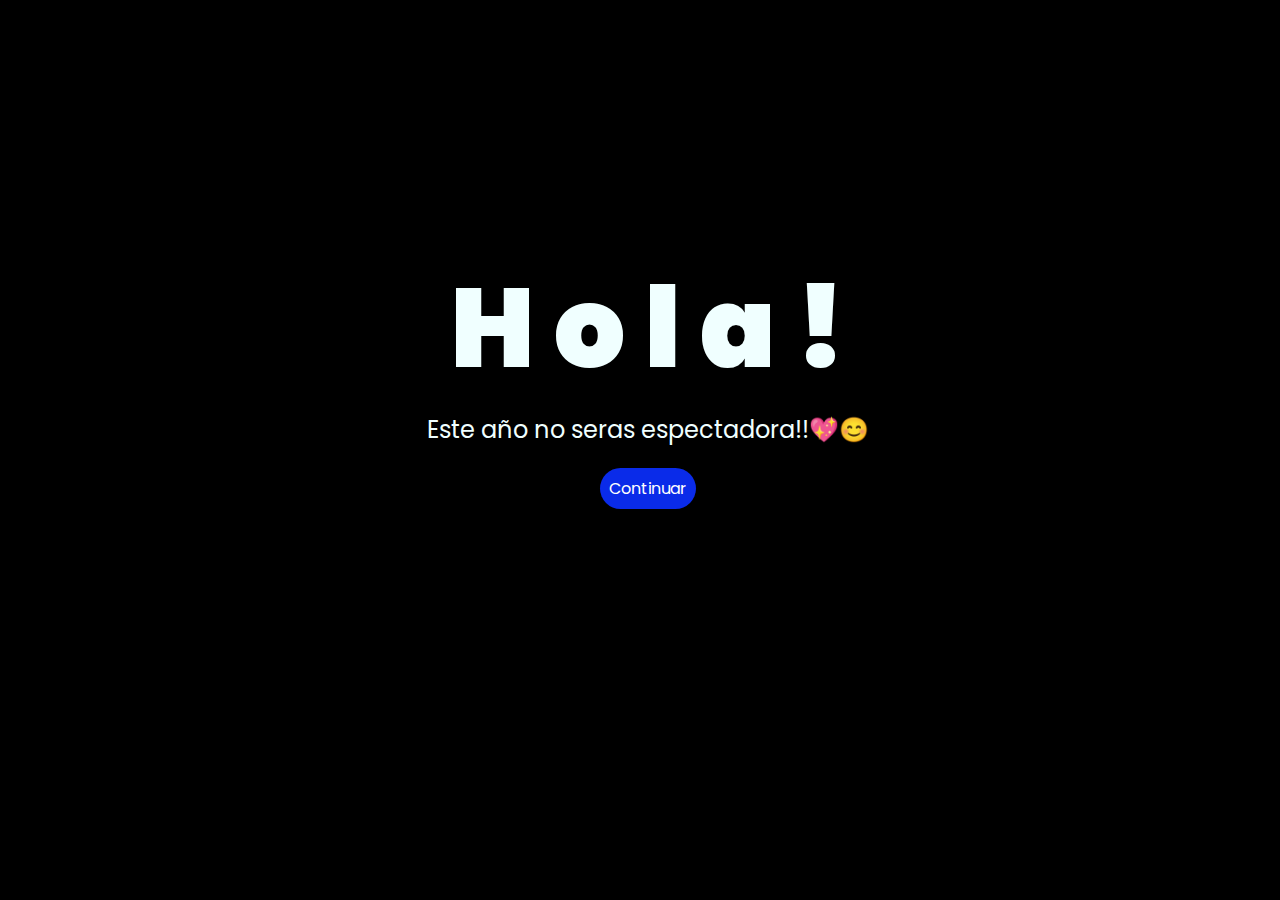
<file: index.html>
<!DOCTYPE html> 
<html lang="es">

<head>
    <meta charset="UTF-8">
    <meta http-equiv="X-UA-Compatible" content="IE=edge">
    <meta name="viewport" content="width=device-width, initial-scale=1.0">
    <link rel="stylesheet" href="css/style.css">
    <link rel="icon" href="img/flowers.png" type="image/x-icon">
    <title>Flowers</title>
</head>
 
<body>
    <div class="greetings">
        <span>H</span>
        <span>o</span>
        <span>l</span>
        <span>a</span>
        <span>!</span>
    </div>
    <div class="description">
        <span>Este año no seras espectadora!!💖😊</span>
    </div>
    <div class="button">
        <button class="botones">
            <a href="flower.html" style="color: #fff;">Continuar</a>
        </button>
    </div>

</body>

</html>
</file>
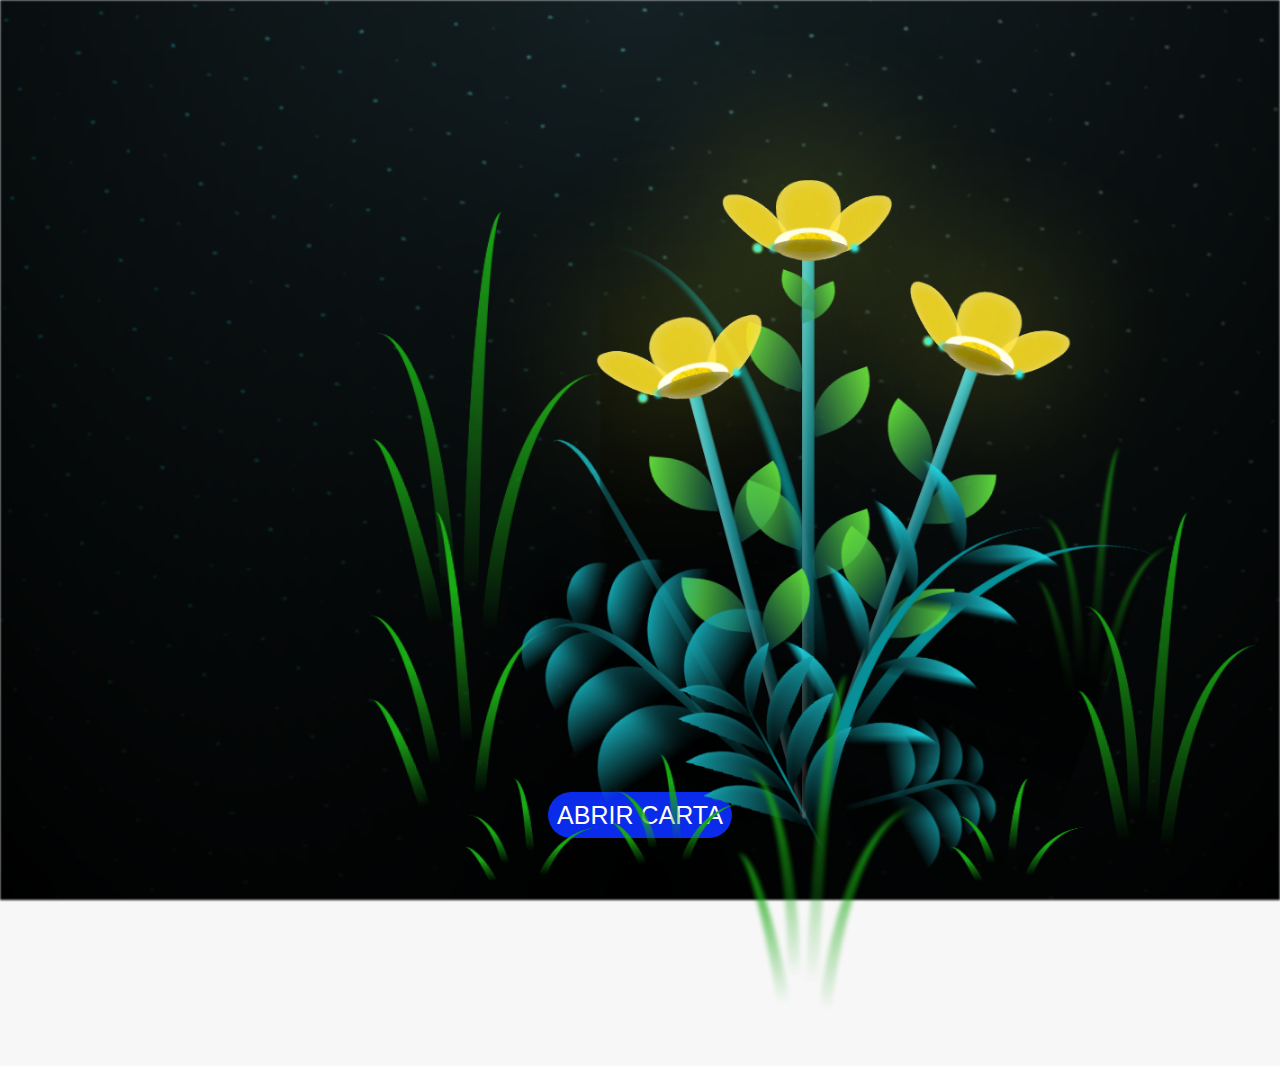
<file: flower.html>
<!DOCTYPE html>
<html lang="es">
  <head>
    <meta charset="UTF-8" />
    <meta http-equiv="X-UA-Compatible" content="IE=edge" />
    <meta name="viewport" content="width=device-width, initial-scale=1.0" />
    <link rel="stylesheet" href="css/main.css" />
    <link rel="icon" href="img/flowers.png" type="image/x-icon" />
    <title>Flower</title>
  </head>
  <body class="container">
    <audio src="sound/ChristianBasso&HaienQiu-Flowers.mp3" autoplay></audio>
    <div id="lyrics">
      
    </div>
    
    <h1 class="titulo">Estas flores amarillas son un reflejo de la alegría que traes a mi vida. <br> <br>
      Gracias por iluminar mis días con tu presencia.</h1>


     <div class="button">
        <button class="botones">
            <a href="carta.html" style="color: #fff;">ABRIR CARTA</a>
        </button>
    </div>



    <div class="night"></div>
    <div class="flowers">
      <div class="flower flower--1">
        <div class="flower__leafs flower__leafs--1">
          <div class="flower__leaf flower__leaf--1"></div>
          <div class="flower__leaf flower__leaf--2"></div>
          <div class="flower__leaf flower__leaf--3"></div>
          <div class="flower__leaf flower__leaf--4"></div>
          <div class="flower__white-circle"></div>

          <div class="flower__light flower__light--1"></div>
          <div class="flower__light flower__light--2"></div>
          <div class="flower__light flower__light--3"></div>
          <div class="flower__light flower__light--4"></div>
          <div class="flower__light flower__light--5"></div>
          <div class="flower__light flower__light--6"></div>
          <div class="flower__light flower__light--7"></div>
          <div class="flower__light flower__light--8"></div>
        </div>
        <div class="flower__line">
          <div class="flower__line__leaf flower__line__leaf--1"></div>
          <div class="flower__line__leaf flower__line__leaf--2"></div>
          <div class="flower__line__leaf flower__line__leaf--3"></div>
          <div class="flower__line__leaf flower__line__leaf--4"></div>
          <div class="flower__line__leaf flower__line__leaf--5"></div>
          <div class="flower__line__leaf flower__line__leaf--6"></div>
        </div>
      </div>

      <div class="flower flower--2">
        <div class="flower__leafs flower__leafs--2">
          <div class="flower__leaf flower__leaf--1"></div>
          <div class="flower__leaf flower__leaf--2"></div>
          <div class="flower__leaf flower__leaf--3"></div>
          <div class="flower__leaf flower__leaf--4"></div>
          <div class="flower__white-circle"></div>

          <div class="flower__light flower__light--1"></div>
          <div class="flower__light flower__light--2"></div>
          <div class="flower__light flower__light--3"></div>
          <div class="flower__light flower__light--4"></div>
          <div class="flower__light flower__light--5"></div>
          <div class="flower__light flower__light--6"></div>
          <div class="flower__light flower__light--7"></div>
          <div class="flower__light flower__light--8"></div>
        </div>
        <div class="flower__line">
          <div class="flower__line__leaf flower__line__leaf--1"></div>
          <div class="flower__line__leaf flower__line__leaf--2"></div>
          <div class="flower__line__leaf flower__line__leaf--3"></div>
          <div class="flower__line__leaf flower__line__leaf--4"></div>
        </div>
      </div>

      <div class="flower flower--3">
        <div class="flower__leafs flower__leafs--3">
          <div class="flower__leaf flower__leaf--1"></div>
          <div class="flower__leaf flower__leaf--2"></div>
          <div class="flower__leaf flower__leaf--3"></div>
          <div class="flower__leaf flower__leaf--4"></div>
          <div class="flower__white-circle"></div>

          <div class="flower__light flower__light--1"></div>
          <div class="flower__light flower__light--2"></div>
          <div class="flower__light flower__light--3"></div>
          <div class="flower__light flower__light--4"></div>
          <div class="flower__light flower__light--5"></div>
          <div class="flower__light flower__light--6"></div>
          <div class="flower__light flower__light--7"></div>
          <div class="flower__light flower__light--8"></div>
        </div>
        <div class="flower__line">
          <div class="flower__line__leaf flower__line__leaf--1"></div>
          <div class="flower__line__leaf flower__line__leaf--2"></div>
          <div class="flower__line__leaf flower__line__leaf--3"></div>
          <div class="flower__line__leaf flower__line__leaf--4"></div>
        </div>
      </div>

      <div class="grow-ans" style="--d: 1.2s">
        <div class="flower__g-long">
          <div class="flower__g-long__top"></div>
          <div class="flower__g-long__bottom"></div>
        </div>
      </div>

      <div class="growing-grass">
        <div class="flower__grass flower__grass--1">
          <div class="flower__grass--top"></div>
          <div class="flower__grass--bottom"></div>
          <div class="flower__grass__leaf flower__grass__leaf--1"></div>
          <div class="flower__grass__leaf flower__grass__leaf--2"></div>
          <div class="flower__grass__leaf flower__grass__leaf--3"></div>
          <div class="flower__grass__leaf flower__grass__leaf--4"></div>
          <div class="flower__grass__leaf flower__grass__leaf--5"></div>
          <div class="flower__grass__leaf flower__grass__leaf--6"></div>
          <div class="flower__grass__leaf flower__grass__leaf--7"></div>
          <div class="flower__grass__leaf flower__grass__leaf--8"></div>
          <div class="flower__grass__overlay"></div>
        </div>
      </div>

      <div class="growing-grass">
        <div class="flower__grass flower__grass--2">
          <div class="flower__grass--top"></div>
          <div class="flower__grass--bottom"></div>
          <div class="flower__grass__leaf flower__grass__leaf--1"></div>
          <div class="flower__grass__leaf flower__grass__leaf--2"></div>
          <div class="flower__grass__leaf flower__grass__leaf--3"></div>
          <div class="flower__grass__leaf flower__grass__leaf--4"></div>
          <div class="flower__grass__leaf flower__grass__leaf--5"></div>
          <div class="flower__grass__leaf flower__grass__leaf--6"></div>
          <div class="flower__grass__leaf flower__grass__leaf--7"></div>
          <div class="flower__grass__leaf flower__grass__leaf--8"></div>
          <div class="flower__grass__overlay"></div>
        </div>
      </div>

      <div class="grow-ans" style="--d: 2.4s">
        <div class="flower__g-right flower__g-right--1">
          <div class="leaf"></div>
        </div>
      </div>

      <div class="grow-ans" style="--d: 2.8s">
        <div class="flower__g-right flower__g-right--2">
          <div class="leaf"></div>
        </div>
      </div>

      <div class="grow-ans" style="--d: 2.8s">
        <div class="flower__g-front">
          <div
            class="flower__g-front__leaf-wrapper flower__g-front__leaf-wrapper--1"
          >
            <div class="flower__g-front__leaf"></div>
          </div>
          <div
            class="flower__g-front__leaf-wrapper flower__g-front__leaf-wrapper--2"
          >
            <div class="flower__g-front__leaf"></div>
          </div>
          <div
            class="flower__g-front__leaf-wrapper flower__g-front__leaf-wrapper--3"
          >
            <div class="flower__g-front__leaf"></div>
          </div>
          <div
            class="flower__g-front__leaf-wrapper flower__g-front__leaf-wrapper--4"
          >
            <div class="flower__g-front__leaf"></div>
          </div>
          <div
            class="flower__g-front__leaf-wrapper flower__g-front__leaf-wrapper--5"
          >
            <div class="flower__g-front__leaf"></div>
          </div>
          <div
            class="flower__g-front__leaf-wrapper flower__g-front__leaf-wrapper--6"
          >
            <div class="flower__g-front__leaf"></div>
          </div>
          <div
            class="flower__g-front__leaf-wrapper flower__g-front__leaf-wrapper--7"
          >
            <div class="flower__g-front__leaf"></div>
          </div>
          <div
            class="flower__g-front__leaf-wrapper flower__g-front__leaf-wrapper--8"
          >
            <div class="flower__g-front__leaf"></div>
          </div>
          <div class="flower__g-front__line"></div>
        </div>
      </div>

      <div class="grow-ans" style="--d: 3.2s">
        <div class="flower__g-fr">
          <div class="leaf"></div>
          <div class="flower__g-fr__leaf flower__g-fr__leaf--1"></div>
          <div class="flower__g-fr__leaf flower__g-fr__leaf--2"></div>
          <div class="flower__g-fr__leaf flower__g-fr__leaf--3"></div>
          <div class="flower__g-fr__leaf flower__g-fr__leaf--4"></div>
          <div class="flower__g-fr__leaf flower__g-fr__leaf--5"></div>
          <div class="flower__g-fr__leaf flower__g-fr__leaf--6"></div>
          <div class="flower__g-fr__leaf flower__g-fr__leaf--7"></div>
          <div class="flower__g-fr__leaf flower__g-fr__leaf--8"></div>
        </div>
      </div>

      <div class="long-g long-g--0">
        <div class="grow-ans" style="--d: 3s">
          <div class="leaf leaf--0"></div>
        </div>
        <div class="grow-ans" style="--d: 2.2s">
          <div class="leaf leaf--1"></div>
        </div>
        <div class="grow-ans" style="--d: 3.4s">
          <div class="leaf leaf--2"></div>
        </div>
        <div class="grow-ans" style="--d: 3.6s">
          <div class="leaf leaf--3"></div>
        </div>
      </div>

      <div class="long-g long-g--1">
        <div class="grow-ans" style="--d: 3.6s">
          <div class="leaf leaf--0"></div>
        </div>
        <div class="grow-ans" style="--d: 3.8s">
          <div class="leaf leaf--1"></div>
        </div>
        <div class="grow-ans" style="--d: 4s">
          <div class="leaf leaf--2"></div>
        </div>
        <div class="grow-ans" style="--d: 4.2s">
          <div class="leaf leaf--3"></div>
        </div>
      </div>

      <div class="long-g long-g--2">
        <div class="grow-ans" style="--d: 4s">
          <div class="leaf leaf--0"></div>
        </div>
        <div class="grow-ans" style="--d: 4.2s">
          <div class="leaf leaf--1"></div>
        </div>
        <div class="grow-ans" style="--d: 4.4s">
          <div class="leaf leaf--2"></div>
        </div>
        <div class="grow-ans" style="--d: 4.6s">
          <div class="leaf leaf--3"></div>
        </div>
      </div>

      <div class="long-g long-g--3">
        <div class="grow-ans" style="--d: 4s">
          <div class="leaf leaf--0"></div>
        </div>
        <div class="grow-ans" style="--d: 4.2s">
          <div class="leaf leaf--1"></div>
        </div>
        <div class="grow-ans" style="--d: 3s">
          <div class="leaf leaf--2"></div>
        </div>
        <div class="grow-ans" style="--d: 3.6s">
          <div class="leaf leaf--3"></div>
        </div>
      </div>

      <div class="long-g long-g--4">
        <div class="grow-ans" style="--d: 4s">
          <div class="leaf leaf--0"></div>
        </div>
        <div class="grow-ans" style="--d: 4.2s">
          <div class="leaf leaf--1"></div>
        </div>
        <div class="grow-ans" style="--d: 3s">
          <div class="leaf leaf--2"></div>
        </div>
        <div class="grow-ans" style="--d: 3.6s">
          <div class="leaf leaf--3"></div>
        </div>
      </div>

      <div class="long-g long-g--5">
        <div class="grow-ans" style="--d: 4s">
          <div class="leaf leaf--0"></div>
        </div>
        <div class="grow-ans" style="--d: 4.2s">
          <div class="leaf leaf--1"></div>
        </div>
        <div class="grow-ans" style="--d: 3s">
          <div class="leaf leaf--2"></div>
        </div>
        <div class="grow-ans" style="--d: 3.6s">
          <div class="leaf leaf--3"></div>
        </div>
      </div>

      <div class="long-g long-g--6">
        <div class="grow-ans" style="--d: 4.2s">
          <div class="leaf leaf--0"></div>
        </div>
        <div class="grow-ans" style="--d: 4.4s">
          <div class="leaf leaf--1"></div>
        </div>
        <div class="grow-ans" style="--d: 4.6s">
          <div class="leaf leaf--2"></div>
        </div>
        <div class="grow-ans" style="--d: 4.8s">
          <div class="leaf leaf--3"></div>
        </div>
      </div>

      <div class="long-g long-g--7">
        <div class="grow-ans" style="--d: 3s">
          <div class="leaf leaf--0"></div>
        </div>
        <div class="grow-ans" style="--d: 3.2s">
          <div class="leaf leaf--1"></div>
        </div>
        <div class="grow-ans" style="--d: 3.5s">
          <div class="leaf leaf--2"></div>
        </div>
        <div class="grow-ans" style="--d: 3.6s">
          <div class="leaf leaf--3"></div>
        </div>
      </div>
    </div>
    <script src="anim.js"></script>
    <script src="main.js"></script>
  </body>
</html>
</file>
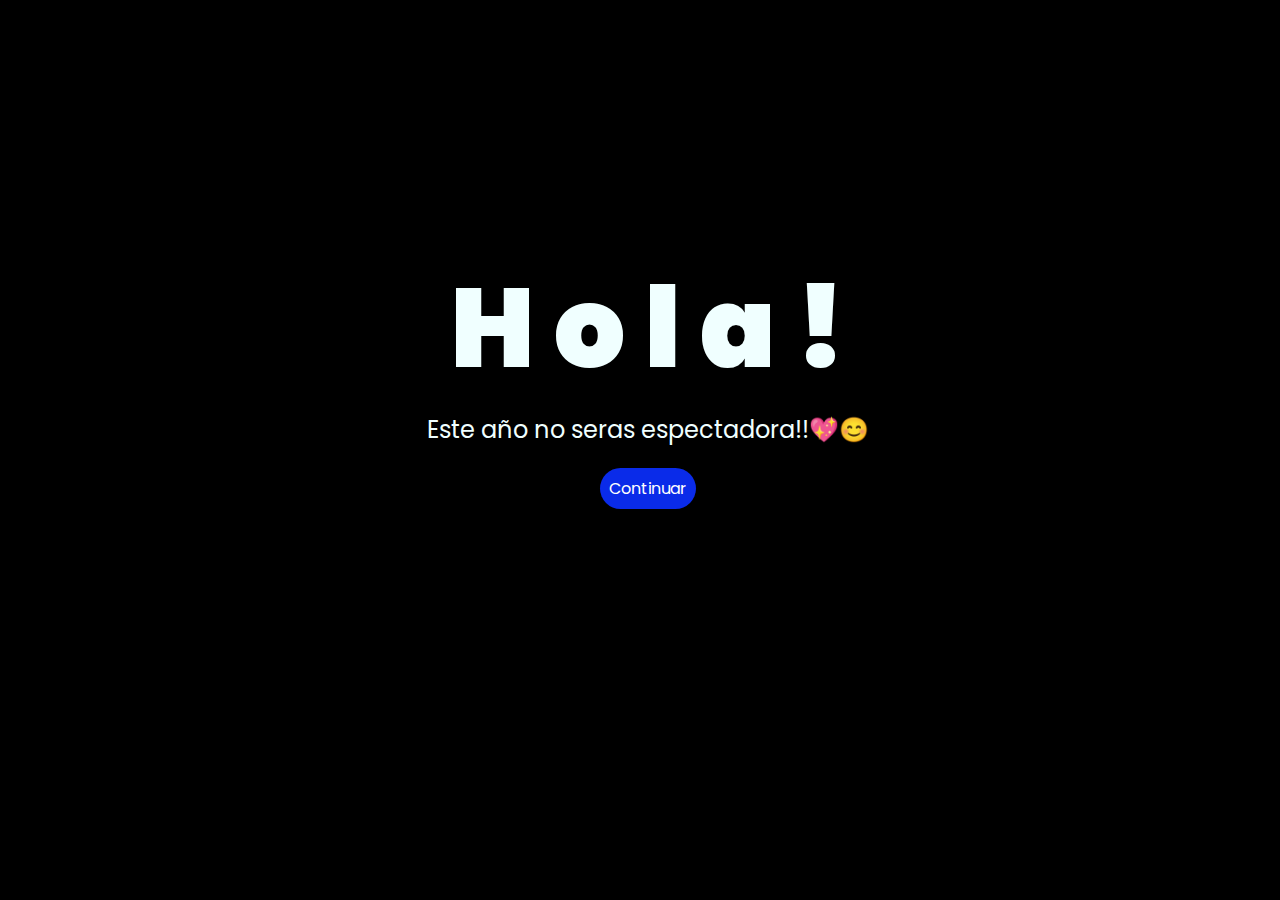
<file: main.html>
<!DOCTYPE html>
<html lang="es">

<head>
    <meta charset="UTF-8">
    <meta http-equiv="X-UA-Compatible" content="IE=edge">
    <meta name="viewport" content="width=device-width, initial-scale=1.0">
    <link rel="stylesheet" href="css/style.css">
    <link rel="icon" href="img/flowers.png" type="image/x-icon">
    <title>Flowers</title>
</head>
 
<body>
    <div class="greetings">
        <span>H</span>
        <span>o</span>
        <span>l</span>
        <span>a</span>
        <span>!</span>
    </div>
    <div class="description">
        <span>Este año no seras espectadora!!💖😊</span>
    </div>
    <div class="button">
        <button class="botones">
            <a href="flower.html" style="color: #fff;">Continuar</a>
        </button>
    </div>

</body>

</html>
</file>
<file: css/style.css>
@import url('https://fonts.googleapis.com/css2?family=Poppins:ital,wght@0,500;1,900&display=swap');
*{
    font-family: 'Poppins',cursive;
}
body{
    color: azure;
    width: 100%;
    height: 82vh;
    display: flex;
    flex-direction: column;
    align-items: center;
    justify-content: center;
    background-color: black;
    /* padding-top: -30; */
}

.botones{
    padding: 9px;
    border-radius: 80px;
    background-color: transparent;
    border: none;
}

.botones a{
    background-color: #0a2be9;
    padding: 9px;
    border-radius: 80px;
    -webkit-border-radius: 80px;
    -moz-border-radius: 80px;
    -ms-border-radius: 80px;
    -o-border-radius: 80px;

}

.botones a:focus{
    background-color: rgb(50, 194, 194);
}

.greetings{
    font-size: 7rem;
    font-weight: 900;
}
.greetings > span{
    animation: glow 2.5s ease-in-out infinite;
}
@keyframes glow{
    0%, 100%{
        color: #fff;
        text-shadow: 0 0 12px #39c6d6, 0 0 50px #39c6d6, 0 0 100px #39c6d6;
    }
    10%, 90%{
        color: #111;
        text-shadow: none;
    }
}
.greetings > span:nth-child(2){
    animation-delay: .2s ;
}
.greetings > span:nth-child(3){
    animation-delay: .4s ;
}
.greetings > span:nth-child(4){
    animation-delay: .6s;
}
.greetings > span:nth-child(5){
    animation-delay: .8s;
}
.greetings > span:nth-child(6){
    animation-delay: 1s;
}

.description{
    font-size: 1.5rem;
    margin-bottom: 20px;
}

.button a{
    text-decoration: none;
    font-size: 1rem;
    color: #111;
}

@media screen and (max-width:574px){
    .greetings{
        display: block;
        font-size: 4rem;
        font-weight: 800;
        text-align: center;
    }
    .description{
        font-size: 2rem;
    }
    
    .button a{
        font-size: 1rem;
    }
}
</file>
<file: css/main.css>
*,
*::after,
*::before {
  padding: 0;
  margin: 0;
  box-sizing: border-box;
}

:root {
  --dark-color: #000;
}

body {
  display: flex;
  align-items: flex-end;
  justify-content: center;
  min-height: 100vh;
  background-color: var(--dark-color);
  overflow: hidden;
  perspective: 1000px;
}

#lyrics {
  font-size: 28px;
  font-family: "Franklin Gothic Medium", "Arial Narrow", Arial, sans-serif;
  color: white;
  position: absolute;
  margin-bottom: 20%;
  z-index: 1;
  font-weight: bold;
  letter-spacing: 4px;
}
@media only screen and (max-width: 600px) {
  /* Estilos específicos para dispositivos con un ancho máximo de 600px */
  #lyrics {
      font-size: 14px; /* Reduce el tamaño del texto para dispositivos más pequeños */
      margin-bottom: 530px;
      letter-spacing: 3px;
  }

}
.titulo {
  margin-bottom: 180px;
  font-family: "Arial Narrow", Arial, sans-serif;
  color: yellow;
  position: absolute;
  font-weight: bold;
  letter-spacing: 10px;
  opacity: 0;
  animation: fadeIn 3s ease-in-out forwards;
  text-align: center;
}
.botones{
  padding: 70px;
  border-radius: 80px;
  background-color: transparent;
  border: none;
}

.botones a{
  background-color: #0a2be9;
  padding: 9px;
  border-radius: 80px;
  -webkit-border-radius: 80px;
  -moz-border-radius: 80px;
  -ms-border-radius: 80px;
  -o-border-radius: 80px;
  text-decoration: none;
  font-size: 25px;
}

.botones a:focus{
  background-color: rgb(50, 194, 194);
}
@keyframes fadeIn {
  from {
    opacity: 0;
  }
  to {
    opacity: 1;
  }
}

.night {
  z-index: -1;
  position: absolute;
  left: 50%;
  top: 0;
  transform: translateX(-50%);
  width: 100%;
  height: 100%;
  filter: blur(0.1vmin);
  background-image: radial-gradient(
      ellipse at top,
      transparent 0%,
      var(--dark-color)
    ),
    radial-gradient(
      ellipse at bottom,
      var(--dark-color),
      rgba(145, 233, 255, 0.2)
    ),
    repeating-linear-gradient(
      220deg,
      rgb(0, 0, 0) 0px,
      rgb(0, 0, 0) 19px,
      transparent 19px,
      transparent 22px
    ),
    repeating-linear-gradient(
      189deg,
      rgb(0, 0, 0) 0px,
      rgb(0, 0, 0) 19px,
      transparent 19px,
      transparent 22px
    ),
    repeating-linear-gradient(
      148deg,
      rgb(0, 0, 0) 0px,
      rgb(0, 0, 0) 19px,
      transparent 19px,
      transparent 22px
    ),
    linear-gradient(90deg, rgb(0, 255, 250), rgb(240, 240, 240));
}

.flowers {
  position: relative;
  transform: scale(0.9);
  /*margin-bottom: 100px;
  */
}

@media only screen and (max-width: 600px) {
  /* Estilos específicos para dispositivos con un ancho máximo de 600px */
.flowers {
      font-size: 14px;
      margin-bottom: 35%;
      letter-spacing: 3px;
      transform: scale(1.0);
}

}

.flower {
  position: absolute;
  bottom: 10vmin;
  transform-origin: bottom center;
  z-index: 10;
  --fl-speed: 0.8s;
}
.flower--1 {
  -webkit-animation: moving-flower-1 4s linear infinite;
  animation: moving-flower-1 4s linear infinite;
}
.flower--1 .flower__line {
  height: 70vmin;
  -webkit-animation-delay: 0.3s;
  animation-delay: 0.3s;
}
.flower--1 .flower__line__leaf--1 {
  -webkit-animation: blooming-leaf-right var(--fl-speed) 1.6s backwards;
  animation: blooming-leaf-right var(--fl-speed) 1.6s backwards;
}
.flower--1 .flower__line__leaf--2 {
  -webkit-animation: blooming-leaf-right var(--fl-speed) 1.4s backwards;
  animation: blooming-leaf-right var(--fl-speed) 1.4s backwards;
}
.flower--1 .flower__line__leaf--3 {
  -webkit-animation: blooming-leaf-left var(--fl-speed) 1.2s backwards;
  animation: blooming-leaf-left var(--fl-speed) 1.2s backwards;
}
.flower--1 .flower__line__leaf--4 {
  -webkit-animation: blooming-leaf-left var(--fl-speed) 1s backwards;
  animation: blooming-leaf-left var(--fl-speed) 1s backwards;
}
.flower--1 .flower__line__leaf--5 {
  -webkit-animation: blooming-leaf-right var(--fl-speed) 1.8s backwards;
  animation: blooming-leaf-right var(--fl-speed) 1.8s backwards;
}
.flower--1 .flower__line__leaf--6 {
  -webkit-animation: blooming-leaf-left var(--fl-speed) 2s backwards;
  animation: blooming-leaf-left var(--fl-speed) 2s backwards;
}
.flower--2 {
  left: 50%;
  transform: rotate(20deg);
  -webkit-animation: moving-flower-2 4s linear infinite;
  animation: moving-flower-2 4s linear infinite;
}
.flower--2 .flower__line {
  height: 60vmin;
  -webkit-animation-delay: 0.6s;
  animation-delay: 0.6s;
}
.flower--2 .flower__line__leaf--1 {
  -webkit-animation: blooming-leaf-right var(--fl-speed) 1.9s backwards;
  animation: blooming-leaf-right var(--fl-speed) 1.9s backwards;
}
.flower--2 .flower__line__leaf--2 {
  -webkit-animation: blooming-leaf-right var(--fl-speed) 1.7s backwards;
  animation: blooming-leaf-right var(--fl-speed) 1.7s backwards;
}
.flower--2 .flower__line__leaf--3 {
  -webkit-animation: blooming-leaf-left var(--fl-speed) 1.5s backwards;
  animation: blooming-leaf-left var(--fl-speed) 1.5s backwards;
}
.flower--2 .flower__line__leaf--4 {
  -webkit-animation: blooming-leaf-left var(--fl-speed) 1.3s backwards;
  animation: blooming-leaf-left var(--fl-speed) 1.3s backwards;
}
.flower--3 {
  left: 50%;
  transform: rotate(-15deg);
  -webkit-animation: moving-flower-3 4s linear infinite;
  animation: moving-flower-3 4s linear infinite;
}
.flower--3 .flower__line {
  -webkit-animation-delay: 0.9s;
  animation-delay: 0.9s;
}
.flower--3 .flower__line__leaf--1 {
  -webkit-animation: blooming-leaf-right var(--fl-speed) 2.5s backwards;
  animation: blooming-leaf-right var(--fl-speed) 2.5s backwards;
}
.flower--3 .flower__line__leaf--2 {
  -webkit-animation: blooming-leaf-right var(--fl-speed) 2.3s backwards;
  animation: blooming-leaf-right var(--fl-speed) 2.3s backwards;
}
.flower--3 .flower__line__leaf--3 {
  -webkit-animation: blooming-leaf-left var(--fl-speed) 2.1s backwards;
  animation: blooming-leaf-left var(--fl-speed) 2.1s backwards;
}
.flower--3 .flower__line__leaf--4 {
  -webkit-animation: blooming-leaf-left var(--fl-speed) 1.9s backwards;
  animation: blooming-leaf-left var(--fl-speed) 1.9s backwards;
}
.flower__leafs {
  position: relative;
  -webkit-animation: blooming-flower 2s backwards;
  animation: blooming-flower 2s backwards;
}
.flower__leafs--1 {
  -webkit-animation-delay: 1.1s;
  animation-delay: 1.1s;
}
.flower__leafs--2 {
  -webkit-animation-delay: 1.4s;
  animation-delay: 1.4s;
}
.flower__leafs--3 {
  -webkit-animation-delay: 1.7s;
  animation-delay: 1.7s;
}
.flower__leafs::after {
  content: "";
  position: absolute;
  left: 0;
  top: 0;
  transform: translate(-50%, -100%);
  width: 8vmin;
  height: 8vmin;
  background-color: #f9fd25;
  /* background-color: #fd2525; */
  filter: blur(10vmin);
}
.flower__leaf {
  position: absolute;
  bottom: 0;
  left: 50%;
  width: 8vmin;
  height: 11vmin;
  border-radius: 51% 49% 47% 53%/44% 45% 55% 69%;
  background-color: #253bfd;
  background-color: #fddd25;
  transform-origin: bottom center;
  opacity: 0.9;
  box-shadow: inset 0 0 2vmin rgba(255, 255, 255, 0.5);
}
.flower__leaf--1 {
  transform: translate(-10%, 1%) rotateY(40deg) rotateX(-50deg);
}
.flower__leaf--2 {
  transform: translate(-50%, -4%) rotateX(40deg);
}
.flower__leaf--3 {
  transform: translate(-90%, 0%) rotateY(45deg) rotateX(50deg);
}
.flower__leaf--4 {
  width: 8vmin;
  height: 8vmin;
  transform-origin: bottom left;
  border-radius: 4vmin 10vmin 4vmin 4vmin;
  transform: translate(0%, 18%) rotateX(70deg) rotate(-43deg);
  background-color: #7c6901;
  z-index: 1;
  opacity: 0.8;
}
.flower__white-circle {
  position: absolute;
  left: -3.5vmin;
  top: -3vmin;
  width: 9vmin;
  height: 4vmin;
  border-radius: 50%;
  background-color: #fff;
}
.flower__white-circle::after {
  content: "";
  position: absolute;
  left: 50%;
  top: 45%;
  transform: translate(-50%, -50%);
  width: 60%;
  height: 60%;
  border-radius: inherit;
  background-image: repeating-linear-gradient(
      135deg,
      rgba(0, 0, 0, 0.03) 0px,
      rgba(0, 0, 0, 0.03) 1px,
      transparent 1px,
      transparent 12px
    ),
    repeating-linear-gradient(
      45deg,
      rgba(0, 0, 0, 0.03) 0px,
      rgba(0, 0, 0, 0.03) 1px,
      transparent 1px,
      transparent 12px
    ),
    repeating-linear-gradient(
      67.5deg,
      rgba(0, 0, 0, 0.03) 0px,
      rgba(0, 0, 0, 0.03) 1px,
      transparent 1px,
      transparent 12px
    ),
    repeating-linear-gradient(
      135deg,
      rgba(0, 0, 0, 0.03) 0px,
      rgba(0, 0, 0, 0.03) 1px,
      transparent 1px,
      transparent 12px
    ),
    repeating-linear-gradient(
      45deg,
      rgba(0, 0, 0, 0.03) 0px,
      rgba(0, 0, 0, 0.03) 1px,
      transparent 1px,
      transparent 12px
    ),
    repeating-linear-gradient(
      112.5deg,
      rgba(0, 0, 0, 0.03) 0px,
      rgba(0, 0, 0, 0.03) 1px,
      transparent 1px,
      transparent 12px
    ),
    repeating-linear-gradient(
      112.5deg,
      rgba(0, 0, 0, 0.03) 0px,
      rgba(0, 0, 0, 0.03) 1px,
      transparent 1px,
      transparent 12px
    ),
    repeating-linear-gradient(
      45deg,
      rgba(0, 0, 0, 0.03) 0px,
      rgba(0, 0, 0, 0.03) 1px,
      transparent 1px,
      transparent 12px
    ),
    repeating-linear-gradient(
      22.5deg,
      rgba(0, 0, 0, 0.03) 0px,
      rgba(0, 0, 0, 0.03) 1px,
      transparent 1px,
      transparent 12px
    ),
    repeating-linear-gradient(
      45deg,
      rgba(0, 0, 0, 0.03) 0px,
      rgba(0, 0, 0, 0.03) 1px,
      transparent 1px,
      transparent 12px
    ),
    repeating-linear-gradient(
      22.5deg,
      rgba(0, 0, 0, 0.03) 0px,
      rgba(0, 0, 0, 0.03) 1px,
      transparent 1px,
      transparent 12px
    ),
    repeating-linear-gradient(
      135deg,
      rgba(0, 0, 0, 0.03) 0px,
      rgba(0, 0, 0, 0.03) 1px,
      transparent 1px,
      transparent 12px
    ),
    repeating-linear-gradient(
      157.5deg,
      rgba(0, 0, 0, 0.03) 0px,
      rgba(0, 0, 0, 0.03) 1px,
      transparent 1px,
      transparent 12px
    ),
    repeating-linear-gradient(
      67.5deg,
      rgba(0, 0, 0, 0.03) 0px,
      rgba(0, 0, 0, 0.03) 1px,
      transparent 1px,
      transparent 12px
    ),
    repeating-linear-gradient(
      67.5deg,
      rgba(0, 0, 0, 0.03) 0px,
      rgba(0, 0, 0, 0.03) 1px,
      transparent 1px,
      transparent 12px
    ),
    linear-gradient(90deg, rgb(255, 235, 18), rgb(255, 206, 0));
}
.flower__line {
  height: 55vmin;
  width: 1.5vmin;
  background-image: linear-gradient(
      to left,
      rgba(0, 0, 0, 0.2),
      transparent,
      rgba(255, 255, 255, 0.2)
    ),
    linear-gradient(to top, transparent 10%, #14757a, #39c6d6);
  box-shadow: inset 0 0 2px rgba(0, 0, 0, 0.5);
  -webkit-animation: grow-flower-tree 4s backwards;
  animation: grow-flower-tree 4s backwards;
}
.flower__line__leaf {
  --w: 7vmin;
  --h: calc(var(--w) + 2vmin);
  position: absolute;
  top: 20%;
  left: 90%;
  width: var(--w);
  height: var(--h);
  border-top-right-radius: var(--h);
  border-bottom-left-radius: var(--h);
  background-image: linear-gradient(to top, rgba(20, 117, 122, 0.4), #5ed639);
}
.flower__line__leaf--1 {
  transform: rotate(70deg) rotateY(30deg);
}
.flower__line__leaf--2 {
  top: 45%;
  transform: rotate(70deg) rotateY(30deg);
}
.flower__line__leaf--3,
.flower__line__leaf--4,
.flower__line__leaf--6 {
  border-top-right-radius: 0;
  border-bottom-left-radius: 0;
  border-top-left-radius: var(--h);
  border-bottom-right-radius: var(--h);
  left: -460%;
  top: 12%;
  transform: rotate(-70deg) rotateY(30deg);
}
.flower__line__leaf--4 {
  top: 40%;
}
.flower__line__leaf--5 {
  top: 0;
  transform-origin: left;
  transform: rotate(70deg) rotateY(30deg) scale(0.6);
}
.flower__line__leaf--6 {
  top: -2%;
  left: -450%;
  transform-origin: right;
  transform: rotate(-70deg) rotateY(30deg) scale(0.6);
}
.flower__light {
  position: absolute;
  bottom: 0vmin;
  width: 1vmin;
  height: 1vmin;
  background-color: rgb(255, 251, 0);
  border-radius: 50%;
  filter: blur(0.2vmin);
  -webkit-animation: light-ans 4s linear infinite backwards;
  animation: light-ans 4s linear infinite backwards;
}
.flower__light:nth-child(odd) {
  background-color: #23f0ff;
}
.flower__light--1 {
  left: -2vmin;
  -webkit-animation-delay: 1s;
  animation-delay: 1s;
}
.flower__light--2 {
  left: 3vmin;
  -webkit-animation-delay: 0.5s;
  animation-delay: 0.5s;
}
.flower__light--3 {
  left: -6vmin;
  -webkit-animation-delay: 0.3s;
  animation-delay: 0.3s;
}
.flower__light--4 {
  left: 6vmin;
  -webkit-animation-delay: 0.9s;
  animation-delay: 0.9s;
}
.flower__light--5 {
  left: -1vmin;
  -webkit-animation-delay: 1.5s;
  animation-delay: 1.5s;
}
.flower__light--6 {
  left: -4vmin;
  -webkit-animation-delay: 3s;
  animation-delay: 3s;
}
.flower__light--7 {
  left: 3vmin;
  -webkit-animation-delay: 2s;
  animation-delay: 2s;
}
.flower__light--8 {
  left: -6vmin;
  -webkit-animation-delay: 3.5s;
  animation-delay: 3.5s;
}
.flower__grass {
  --c: #159faa;
  --line-w: 1.5vmin;
  position: absolute;
  bottom: 12vmin;
  left: -7vmin;
  display: flex;
  flex-direction: column;
  align-items: flex-end;
  z-index: 20;
  transform-origin: bottom center;
  transform: rotate(-48deg) rotateY(40deg);
}
.flower__grass--1 {
  -webkit-animation: moving-grass 2s linear infinite;
  animation: moving-grass 2s linear infinite;
}
.flower__grass--2 {
  left: 2vmin;
  bottom: 10vmin;
  transform: scale(0.5) rotate(75deg) rotateX(10deg) rotateY(-200deg);
  opacity: 0.8;
  z-index: 0;
  -webkit-animation: moving-grass--2 1.5s linear infinite;
  animation: moving-grass--2 1.5s linear infinite;
}
.flower__grass--top {
  width: 7vmin;
  height: 10vmin;
  border-top-right-radius: 100%;
  border-right: var(--line-w) solid var(--c);
  transform-origin: bottom center;
  transform: rotate(-2deg);
}
.flower__grass--bottom {
  margin-top: -2px;
  width: var(--line-w);
  height: 25vmin;
  background-image: linear-gradient(to top, transparent, var(--c));
}
.flower__grass__leaf {
  --size: 10vmin;
  position: absolute;
  width: calc(var(--size) * 2.1);
  height: var(--size);
  border-top-left-radius: var(--size);
  border-top-right-radius: var(--size);
  background-image: linear-gradient(
    to top,
    transparent,
    transparent 30%,
    var(--c)
  );
  z-index: 100;
}
.flower__grass__leaf--1 {
  top: -6%;
  left: 30%;
  --size: 6vmin;
  transform: rotate(-20deg);
  -webkit-animation: growing-grass-ans--1 2s 2.6s backwards;
  animation: growing-grass-ans--1 2s 2.6s backwards;
}
@-webkit-keyframes growing-grass-ans--1 {
  0% {
    transform-origin: bottom left;
    transform: rotate(-20deg) scale(0);
  }
}
@keyframes growing-grass-ans--1 {
  0% {
    transform-origin: bottom left;
    transform: rotate(-20deg) scale(0);
  }
}
.flower__grass__leaf--2 {
  top: -5%;
  left: -110%;
  --size: 6vmin;
  transform: rotate(10deg);
  -webkit-animation: growing-grass-ans--2 2s 2.4s linear backwards;
  animation: growing-grass-ans--2 2s 2.4s linear backwards;
}
@-webkit-keyframes growing-grass-ans--2 {
  0% {
    transform-origin: bottom right;
    transform: rotate(10deg) scale(0);
  }
}
@keyframes growing-grass-ans--2 {
  0% {
    transform-origin: bottom right;
    transform: rotate(10deg) scale(0);
  }
}
.flower__grass__leaf--3 {
  top: 5%;
  left: 60%;
  --size: 8vmin;
  transform: rotate(-18deg) rotateX(-20deg);
  -webkit-animation: growing-grass-ans--3 2s 2.2s linear backwards;
  animation: growing-grass-ans--3 2s 2.2s linear backwards;
}
@-webkit-keyframes growing-grass-ans--3 {
  0% {
    transform-origin: bottom left;
    transform: rotate(-18deg) rotateX(-20deg) scale(0);
  }
}
@keyframes growing-grass-ans--3 {
  0% {
    transform-origin: bottom left;
    transform: rotate(-18deg) rotateX(-20deg) scale(0);
  }
}
.flower__grass__leaf--4 {
  top: 6%;
  left: -135%;
  --size: 8vmin;
  transform: rotate(2deg);
  -webkit-animation: growing-grass-ans--4 2s 2s linear backwards;
  animation: growing-grass-ans--4 2s 2s linear backwards;
}
@-webkit-keyframes growing-grass-ans--4 {
  0% {
    transform-origin: bottom right;
    transform: rotate(2deg) scale(0);
  }
}
@keyframes growing-grass-ans--4 {
  0% {
    transform-origin: bottom right;
    transform: rotate(2deg) scale(0);
  }
}
.flower__grass__leaf--5 {
  top: 20%;
  left: 60%;
  --size: 10vmin;
  transform: rotate(-24deg) rotateX(-20deg);
  -webkit-animation: growing-grass-ans--5 2s 1.8s linear backwards;
  animation: growing-grass-ans--5 2s 1.8s linear backwards;
}
@-webkit-keyframes growing-grass-ans--5 {
  0% {
    transform-origin: bottom left;
    transform: rotate(-24deg) rotateX(-20deg) scale(0);
  }
}
@keyframes growing-grass-ans--5 {
  0% {
    transform-origin: bottom left;
    transform: rotate(-24deg) rotateX(-20deg) scale(0);
  }
}
.flower__grass__leaf--6 {
  top: 22%;
  left: -180%;
  --size: 10vmin;
  transform: rotate(10deg);
  -webkit-animation: growing-grass-ans--6 2s 1.6s linear backwards;
  animation: growing-grass-ans--6 2s 1.6s linear backwards;
}
@-webkit-keyframes growing-grass-ans--6 {
  0% {
    transform-origin: bottom right;
    transform: rotate(10deg) scale(0);
  }
}
@keyframes growing-grass-ans--6 {
  0% {
    transform-origin: bottom right;
    transform: rotate(10deg) scale(0);
  }
}
.flower__grass__leaf--7 {
  top: 39%;
  left: 70%;
  --size: 10vmin;
  transform: rotate(-10deg);
  -webkit-animation: growing-grass-ans--7 2s 1.4s linear backwards;
  animation: growing-grass-ans--7 2s 1.4s linear backwards;
}
@-webkit-keyframes growing-grass-ans--7 {
  0% {
    transform-origin: bottom left;
    transform: rotate(-10deg) scale(0);
  }
}
@keyframes growing-grass-ans--7 {
  0% {
    transform-origin: bottom left;
    transform: rotate(-10deg) scale(0);
  }
}
.flower__grass__leaf--8 {
  top: 40%;
  left: -215%;
  --size: 11vmin;
  transform: rotate(10deg);
  -webkit-animation: growing-grass-ans--8 2s 1.2s linear backwards;
  animation: growing-grass-ans--8 2s 1.2s linear backwards;
}
@-webkit-keyframes growing-grass-ans--8 {
  0% {
    transform-origin: bottom right;
    transform: rotate(10deg) scale(0);
  }
}
@keyframes growing-grass-ans--8 {
  0% {
    transform-origin: bottom right;
    transform: rotate(10deg) scale(0);
  }
}
.flower__grass__overlay {
  position: absolute;
  top: -10%;
  right: 0%;
  width: 100%;
  height: 100%;
  background-color: rgba(0, 0, 0, 0.6);
  filter: blur(1.5vmin);
  z-index: 100;
}
.flower__g-long {
  --w: 2vmin;
  --h: 6vmin;
  --c: #159faa;
  position: absolute;
  bottom: 10vmin;
  left: -3vmin;
  transform-origin: bottom center;
  transform: rotate(-30deg) rotateY(-20deg);
  display: flex;
  flex-direction: column;
  align-items: flex-end;
  -webkit-animation: flower-g-long-ans 3s linear infinite;
  animation: flower-g-long-ans 3s linear infinite;
}
@-webkit-keyframes flower-g-long-ans {
  0%,
  100% {
    transform: rotate(-30deg) rotateY(-20deg);
  }
  50% {
    transform: rotate(-32deg) rotateY(-20deg);
  }
}
@keyframes flower-g-long-ans {
  0%,
  100% {
    transform: rotate(-30deg) rotateY(-20deg);
  }
  50% {
    transform: rotate(-32deg) rotateY(-20deg);
  }
}
.flower__g-long__top {
  top: calc(var(--h) * -1);
  width: calc(var(--w) + 1vmin);
  height: var(--h);
  border-top-right-radius: 100%;
  border-right: 0.7vmin solid var(--c);
  transform: translate(-0.7vmin, 1vmin);
}
.flower__g-long__bottom {
  width: var(--w);
  height: 50vmin;
  transform-origin: bottom center;
  background-image: linear-gradient(to top, transparent 30%, var(--c));
  box-shadow: inset 0 0 2px rgba(0, 0, 0, 0.5);
  -webkit-clip-path: polygon(35% 0, 65% 1%, 100% 100%, 0% 100%);
  clip-path: polygon(35% 0, 65% 1%, 100% 100%, 0% 100%);
}
.flower__g-right {
  position: absolute;
  bottom: 6vmin;
  left: -2vmin;
  transform-origin: bottom left;
  transform: rotate(20deg);
}
.flower__g-right .leaf {
  width: 30vmin;
  height: 50vmin;
  border-top-left-radius: 100%;
  border-left: 2vmin solid #079097;
  background-image: linear-gradient(
    to bottom,
    transparent,
    var(--dark-color) 60%
  );
  -webkit-mask-image: linear-gradient(to top, transparent 30%, #079097 60%);
}
.flower__g-right--1 {
  -webkit-animation: flower-g-right-ans 2.5s linear infinite;
  animation: flower-g-right-ans 2.5s linear infinite;
}
.flower__g-right--2 {
  left: 5vmin;
  transform: rotateY(-180deg);
  -webkit-animation: flower-g-right-ans--2 3s linear infinite;
  animation: flower-g-right-ans--2 3s linear infinite;
}
.flower__g-right--2 .leaf {
  height: 75vmin;
  filter: blur(0.3vmin);
  opacity: 0.8;
}
@-webkit-keyframes flower-g-right-ans {
  0%,
  100% {
    transform: rotate(20deg);
  }
  50% {
    transform: rotate(24deg) rotateX(-20deg);
  }
}
@keyframes flower-g-right-ans {
  0%,
  100% {
    transform: rotate(20deg);
  }
  50% {
    transform: rotate(24deg) rotateX(-20deg);
  }
}
@-webkit-keyframes flower-g-right-ans--2 {
  0%,
  100% {
    transform: rotateY(-180deg) rotate(0deg) rotateX(-20deg);
  }
  50% {
    transform: rotateY(-180deg) rotate(6deg) rotateX(-20deg);
  }
}
@keyframes flower-g-right-ans--2 {
  0%,
  100% {
    transform: rotateY(-180deg) rotate(0deg) rotateX(-20deg);
  }
  50% {
    transform: rotateY(-180deg) rotate(6deg) rotateX(-20deg);
  }
}
.flower__g-front {
  position: absolute;
  bottom: 6vmin;
  left: 2.5vmin;
  z-index: 100;
  transform-origin: bottom center;
  transform: rotate(-28deg) rotateY(30deg) scale(1.04);
  -webkit-animation: flower__g-front-ans 2s linear infinite;
  animation: flower__g-front-ans 2s linear infinite;
}
@-webkit-keyframes flower__g-front-ans {
  0%,
  100% {
    transform: rotate(-28deg) rotateY(30deg) scale(1.04);
  }
  50% {
    transform: rotate(-35deg) rotateY(40deg) scale(1.04);
  }
}
@keyframes flower__g-front-ans {
  0%,
  100% {
    transform: rotate(-28deg) rotateY(30deg) scale(1.04);
  }
  50% {
    transform: rotate(-35deg) rotateY(40deg) scale(1.04);
  }
}
.flower__g-front__line {
  width: 0.3vmin;
  height: 20vmin;
  background-image: linear-gradient(
    to top,
    transparent,
    #079097,
    transparent 100%
  );
  position: relative;
}
.flower__g-front__leaf-wrapper {
  position: absolute;
  top: 0;
  left: 0;
  transform-origin: bottom left;
  transform: rotate(10deg);
}
.flower__g-front__leaf-wrapper:nth-child(even) {
  left: 0vmin;
  transform: rotateY(-180deg) rotate(5deg);
  -webkit-animation: flower__g-front__leaf-left-ans 1s ease-in backwards;
  animation: flower__g-front__leaf-left-ans 1s ease-in backwards;
}
.flower__g-front__leaf-wrapper:nth-child(odd) {
  -webkit-animation: flower__g-front__leaf-ans 1s ease-in backwards;
  animation: flower__g-front__leaf-ans 1s ease-in backwards;
}
.flower__g-front__leaf-wrapper--1 {
  top: -8vmin;
  transform: scale(0.7);
  -webkit-animation: flower__g-front__leaf-ans 1s 5.5s ease-in backwards !important;
  animation: flower__g-front__leaf-ans 1s 5.5s ease-in backwards !important;
}
.flower__g-front__leaf-wrapper--2 {
  top: -8vmin;
  transform: rotateY(-180deg) scale(0.7) !important;
  -webkit-animation: flower__g-front__leaf-left-ans-2 1s 4.6s ease-in backwards !important;
  animation: flower__g-front__leaf-left-ans-2 1s 4.6s ease-in backwards !important;
}
.flower__g-front__leaf-wrapper--3 {
  top: -3vmin;
  -webkit-animation: flower__g-front__leaf-ans 1s 4.6s ease-in backwards;
  animation: flower__g-front__leaf-ans 1s 4.6s ease-in backwards;
}
.flower__g-front__leaf-wrapper--4 {
  top: -3vmin;
  transform: rotateY(-180deg) scale(0.9) !important;
  -webkit-animation: flower__g-front__leaf-left-ans-2 1s 4.6s ease-in backwards !important;
  animation: flower__g-front__leaf-left-ans-2 1s 4.6s ease-in backwards !important;
}
@-webkit-keyframes flower__g-front__leaf-left-ans-2 {
  0% {
    transform: rotateY(-180deg) scale(0);
  }
}
@keyframes flower__g-front__leaf-left-ans-2 {
  0% {
    transform: rotateY(-180deg) scale(0);
  }
}
.flower__g-front__leaf-wrapper--5,
.flower__g-front__leaf-wrapper--6 {
  top: 2vmin;
}
.flower__g-front__leaf-wrapper--7,
.flower__g-front__leaf-wrapper--8 {
  top: 6.5vmin;
}
.flower__g-front__leaf-wrapper--2 {
  -webkit-animation-delay: 5.2s !important;
  animation-delay: 5.2s !important;
}
.flower__g-front__leaf-wrapper--3 {
  -webkit-animation-delay: 4.9s !important;
  animation-delay: 4.9s !important;
}
.flower__g-front__leaf-wrapper--5 {
  -webkit-animation-delay: 4.3s !important;
  animation-delay: 4.3s !important;
}
.flower__g-front__leaf-wrapper--6 {
  -webkit-animation-delay: 4.1s !important;
  animation-delay: 4.1s !important;
}
.flower__g-front__leaf-wrapper--7 {
  -webkit-animation-delay: 3.8s !important;
  animation-delay: 3.8s !important;
}
.flower__g-front__leaf-wrapper--8 {
  -webkit-animation-delay: 3.5s !important;
  animation-delay: 3.5s !important;
}
@-webkit-keyframes flower__g-front__leaf-ans {
  0% {
    transform: rotate(10deg) scale(0);
  }
}
@keyframes flower__g-front__leaf-ans {
  0% {
    transform: rotate(10deg) scale(0);
  }
}
@-webkit-keyframes flower__g-front__leaf-left-ans {
  0% {
    transform: rotateY(-180deg) rotate(5deg) scale(0);
  }
}
@keyframes flower__g-front__leaf-left-ans {
  0% {
    transform: rotateY(-180deg) rotate(5deg) scale(0);
  }
}
.flower__g-front__leaf {
  width: 10vmin;
  height: 10vmin;
  border-radius: 100% 0% 0% 100%/100% 100% 0% 0%;
  box-shadow: inset 0 2px 1vmin hsla(184deg, 97%, 58%, 0.2);
  background-image: linear-gradient(
      to bottom left,
      transparent,
      var(--dark-color)
    ),
    linear-gradient(to bottom right, #159faa 50%, transparent 50%, transparent);
  -webkit-mask-image: linear-gradient(
    to bottom right,
    #159faa 50%,
    transparent 50%,
    transparent
  );
  mask-image: linear-gradient(
    to bottom right,
    #159faa 50%,
    transparent 50%,
    transparent
  );
}
.flower__g-fr {
  position: absolute;
  bottom: -4vmin;
  left: vmin;
  transform-origin: bottom left;
  z-index: 10;
  -webkit-animation: flower__g-fr-ans 2s linear infinite;
  animation: flower__g-fr-ans 2s linear infinite;
}
@-webkit-keyframes flower__g-fr-ans {
  0%,
  100% {
    transform: rotate(2deg);
  }
  50% {
    transform: rotate(4deg);
  }
}
@keyframes flower__g-fr-ans {
  0%,
  100% {
    transform: rotate(2deg);
  }
  50% {
    transform: rotate(4deg);
  }
}
.flower__g-fr .leaf {
  width: 30vmin;
  height: 50vmin;
  border-top-left-radius: 100%;
  border-left: 2vmin solid #079097;
  -webkit-mask-image: linear-gradient(to top, transparent 25%, #079097 50%);
  position: relative;
  z-index: 1;
}
.flower__g-fr__leaf {
  position: absolute;
  top: 0;
  left: 0;
  width: 10vmin;
  height: 10vmin;
  border-radius: 100% 0% 0% 100%/100% 100% 0% 0%;
  box-shadow: inset 0 2px 1vmin hsla(184deg, 97%, 58%, 0.2);
  background-image: linear-gradient(
      to bottom left,
      transparent,
      var(--dark-color) 98%
    ),
    linear-gradient(to bottom right, #23f0ff 45%, transparent 50%, transparent);
  -webkit-mask-image: linear-gradient(
    135deg,
    #159faa 40%,
    transparent 50%,
    transparent
  );
}
.flower__g-fr__leaf--1 {
  left: 20vmin;
  transform: rotate(45deg);
  -webkit-animation: flower__g-fr-leaft-ans-1 0.5s 5.2s linear backwards;
  animation: flower__g-fr-leaft-ans-1 0.5s 5.2s linear backwards;
}
@-webkit-keyframes flower__g-fr-leaft-ans-1 {
  0% {
    transform-origin: left;
    transform: rotate(45deg) scale(0);
  }
}
@keyframes flower__g-fr-leaft-ans-1 {
  0% {
    transform-origin: left;
    transform: rotate(45deg) scale(0);
  }
}
.flower__g-fr__leaf--2 {
  left: 12vmin;
  top: -7vmin;
  transform: rotate(25deg) rotateY(-180deg);
  -webkit-animation: flower__g-fr-leaft-ans-6 0.5s 5s linear backwards;
  animation: flower__g-fr-leaft-ans-6 0.5s 5s linear backwards;
}
.flower__g-fr__leaf--3 {
  left: 15vmin;
  top: 6vmin;
  transform: rotate(55deg);
  -webkit-animation: flower__g-fr-leaft-ans-5 0.5s 4.8s linear backwards;
  animation: flower__g-fr-leaft-ans-5 0.5s 4.8s linear backwards;
}
.flower__g-fr__leaf--4 {
  left: 6vmin;
  top: -2vmin;
  transform: rotate(25deg) rotateY(-180deg);
  -webkit-animation: flower__g-fr-leaft-ans-6 0.5s 4.6s linear backwards;
  animation: flower__g-fr-leaft-ans-6 0.5s 4.6s linear backwards;
}
.flower__g-fr__leaf--5 {
  left: 10vmin;
  top: 14vmin;
  transform: rotate(55deg);
  -webkit-animation: flower__g-fr-leaft-ans-5 0.5s 4.4s linear backwards;
  animation: flower__g-fr-leaft-ans-5 0.5s 4.4s linear backwards;
}
@-webkit-keyframes flower__g-fr-leaft-ans-5 {
  0% {
    transform-origin: left;
    transform: rotate(55deg) scale(0);
  }
}
@keyframes flower__g-fr-leaft-ans-5 {
  0% {
    transform-origin: left;
    transform: rotate(55deg) scale(0);
  }
}
.flower__g-fr__leaf--6 {
  left: 0vmin;
  top: 6vmin;
  transform: rotate(25deg) rotateY(-180deg);
  -webkit-animation: flower__g-fr-leaft-ans-6 0.5s 4.2s linear backwards;
  animation: flower__g-fr-leaft-ans-6 0.5s 4.2s linear backwards;
}
@-webkit-keyframes flower__g-fr-leaft-ans-6 {
  0% {
    transform-origin: right;
    transform: rotate(25deg) rotateY(-180deg) scale(0);
  }
}
@keyframes flower__g-fr-leaft-ans-6 {
  0% {
    transform-origin: right;
    transform: rotate(25deg) rotateY(-180deg) scale(0);
  }
}
.flower__g-fr__leaf--7 {
  left: 5vmin;
  top: 22vmin;
  transform: rotate(45deg);
  -webkit-animation: flower__g-fr-leaft-ans-7 0.5s 4s linear backwards;
  animation: flower__g-fr-leaft-ans-7 0.5s 4s linear backwards;
}
@-webkit-keyframes flower__g-fr-leaft-ans-7 {
  0% {
    transform-origin: left;
    transform: rotate(45deg) scale(0);
  }
}
@keyframes flower__g-fr-leaft-ans-7 {
  0% {
    transform-origin: left;
    transform: rotate(45deg) scale(0);
  }
}
.flower__g-fr__leaf--8 {
  left: -4vmin;
  top: 15vmin;
  transform: rotate(15deg) rotateY(-180deg);
  -webkit-animation: flower__g-fr-leaft-ans-8 0.5s 3.8s linear backwards;
  animation: flower__g-fr-leaft-ans-8 0.5s 3.8s linear backwards;
}
@-webkit-keyframes flower__g-fr-leaft-ans-8 {
  0% {
    transform-origin: right;
    transform: rotate(15deg) rotateY(-180deg) scale(0);
  }
}
@keyframes flower__g-fr-leaft-ans-8 {
  0% {
    transform-origin: right;
    transform: rotate(15deg) rotateY(-180deg) scale(0);
  }
}

.long-g {
  position: absolute;
  bottom: 25vmin;
  left: -42vmin;
  transform-origin: bottom left;
}
.long-g--1 {
  bottom: 0vmin;
  transform: scale(0.8) rotate(-5deg);
}
.long-g--1 .leaf {
  -webkit-mask-image: linear-gradient(
    to top,
    transparent 40%,
    #079097 80%
  ) !important;
}
.long-g--1 .leaf--1 {
  --w: 5vmin;
  --h: 60vmin;
  left: -2vmin;
  transform: rotate(3deg) rotateY(-180deg);
}
.long-g--2,
.long-g--3 {
  bottom: -3vmin;
  left: -35vmin;
  transform-origin: center;
  transform: scale(0.6) rotateX(60deg);
}
.long-g--2 .leaf,
.long-g--3 .leaf {
  -webkit-mask-image: linear-gradient(
    to top,
    transparent 50%,
    #079097 80%
  ) !important;
}
.long-g--2 .leaf--1,
.long-g--3 .leaf--1 {
  left: -1vmin;
  transform: rotateY(-180deg);
}
.long-g--3 {
  left: -17vmin;
  bottom: 0vmin;
}
.long-g--3 .leaf {
  -webkit-mask-image: linear-gradient(
    to top,
    transparent 40%,
    #079097 80%
  ) !important;
}
.long-g--4 {
  left: 25vmin;
  bottom: -3vmin;
  transform-origin: center;
  transform: scale(0.6) rotateX(60deg);
}
.long-g--4 .leaf {
  -webkit-mask-image: linear-gradient(
    to top,
    transparent 50%,
    #079097 80%
  ) !important;
}
.long-g--5 {
  left: 42vmin;
  bottom: 0vmin;
  transform: scale(0.8) rotate(2deg);
}
.long-g--6 {
  left: 0vmin;
  bottom: -20vmin;
  z-index: 100;
  filter: blur(0.3vmin);
  transform: scale(0.8) rotate(2deg);
}
.long-g--7 {
  left: 35vmin;
  bottom: 20vmin;
  z-index: -1;
  filter: blur(0.3vmin);
  transform: scale(0.6) rotate(2deg);
  opacity: 0.7;
}
.long-g .leaf {
  --w: 15vmin;
  --h: 40vmin;
  --c: #1aaa15;
  position: absolute;
  bottom: 0;
  width: var(--w);
  height: var(--h);
  border-top-left-radius: 100%;
  border-left: 2vmin solid var(--c);
  -webkit-mask-image: linear-gradient(
    to top,
    transparent 20%,
    var(--dark-color)
  );
  transform-origin: bottom center;
}
.long-g .leaf--0 {
  left: 2vmin;
  -webkit-animation: leaf-ans-1 4s linear infinite;
  animation: leaf-ans-1 4s linear infinite;
}
.long-g .leaf--1 {
  --w: 5vmin;
  --h: 60vmin;
  -webkit-animation: leaf-ans-1 4s linear infinite;
  animation: leaf-ans-1 4s linear infinite;
}
.long-g .leaf--2 {
  --w: 10vmin;
  --h: 40vmin;
  left: -0.5vmin;
  bottom: 5vmin;
  transform-origin: bottom left;
  transform: rotateY(-180deg);
  -webkit-animation: leaf-ans-2 3s linear infinite;
  animation: leaf-ans-2 3s linear infinite;
}
.long-g .leaf--3 {
  --w: 5vmin;
  --h: 30vmin;
  left: -1vmin;
  bottom: 3.2vmin;
  transform-origin: bottom left;
  transform: rotate(-10deg) rotateY(-180deg);
  -webkit-animation: leaf-ans-3 3s linear infinite;
  animation: leaf-ans-3 3s linear infinite;
}

@-webkit-keyframes leaf-ans-1 {
  0%,
  100% {
    transform: rotate(-5deg) scale(1);
  }
  50% {
    transform: rotate(5deg) scale(1.1);
  }
}

@keyframes leaf-ans-1 {
  0%,
  100% {
    transform: rotate(-5deg) scale(1);
  }
  50% {
    transform: rotate(5deg) scale(1.1);
  }
}
@-webkit-keyframes leaf-ans-2 {
  0%,
  100% {
    transform: rotateY(-180deg) rotate(5deg);
  }
  50% {
    transform: rotateY(-180deg) rotate(0deg) scale(1.1);
  }
}
@keyframes leaf-ans-2 {
  0%,
  100% {
    transform: rotateY(-180deg) rotate(5deg);
  }
  50% {
    transform: rotateY(-180deg) rotate(0deg) scale(1.1);
  }
}
@-webkit-keyframes leaf-ans-3 {
  0%,
  100% {
    transform: rotate(-10deg) rotateY(-180deg);
  }
  50% {
    transform: rotate(-20deg) rotateY(-180deg);
  }
}
@keyframes leaf-ans-3 {
  0%,
  100% {
    transform: rotate(-10deg) rotateY(-180deg);
  }
  50% {
    transform: rotate(-20deg) rotateY(-180deg);
  }
}
.grow-ans {
  -webkit-animation: grow-ans 2s var(--d) backwards;
  animation: grow-ans 2s var(--d) backwards;
}

@-webkit-keyframes grow-ans {
  0% {
    transform: scale(0);
    opacity: 0;
  }
}

@keyframes grow-ans {
  0% {
    transform: scale(0);
    opacity: 0;
  }
}
@-webkit-keyframes light-ans {
  0% {
    opacity: 0;
    transform: translateY(0vmin);
  }
  25% {
    opacity: 1;
    transform: translateY(-5vmin) translateX(-2vmin);
  }
  50% {
    opacity: 1;
    transform: translateY(-15vmin) translateX(2vmin);
    filter: blur(0.2vmin);
  }
  75% {
    transform: translateY(-20vmin) translateX(-2vmin);
    filter: blur(0.2vmin);
  }
  100% {
    transform: translateY(-30vmin);
    opacity: 0;
    filter: blur(1vmin);
  }
}
@keyframes light-ans {
  0% {
    opacity: 0;
    transform: translateY(0vmin);
  }
  25% {
    opacity: 1;
    transform: translateY(-5vmin) translateX(-2vmin);
  }
  50% {
    opacity: 1;
    transform: translateY(-15vmin) translateX(2vmin);
    filter: blur(0.2vmin);
  }
  75% {
    transform: translateY(-20vmin) translateX(-2vmin);
    filter: blur(0.2vmin);
  }
  100% {
    transform: translateY(-30vmin);
    opacity: 0;
    filter: blur(1vmin);
  }
}
@-webkit-keyframes moving-flower-1 {
  0%,
  100% {
    transform: rotate(2deg);
  }
  50% {
    transform: rotate(-2deg);
  }
}
@keyframes moving-flower-1 {
  0%,
  100% {
    transform: rotate(2deg);
  }
  50% {
    transform: rotate(-2deg);
  }
}
@-webkit-keyframes moving-flower-2 {
  0%,
  100% {
    transform: rotate(18deg);
  }
  50% {
    transform: rotate(14deg);
  }
}
@keyframes moving-flower-2 {
  0%,
  100% {
    transform: rotate(18deg);
  }
  50% {
    transform: rotate(14deg);
  }
}
@-webkit-keyframes moving-flower-3 {
  0%,
  100% {
    transform: rotate(-18deg);
  }
  50% {
    transform: rotate(-20deg) rotateY(-10deg);
  }
}
@keyframes moving-flower-3 {
  0%,
  100% {
    transform: rotate(-18deg);
  }
  50% {
    transform: rotate(-20deg) rotateY(-10deg);
  }
}
@-webkit-keyframes blooming-leaf-right {
  0% {
    transform-origin: left;
    transform: rotate(70deg) rotateY(30deg) scale(0);
  }
}
@keyframes blooming-leaf-right {
  0% {
    transform-origin: left;
    transform: rotate(70deg) rotateY(30deg) scale(0);
  }
}
@-webkit-keyframes blooming-leaf-left {
  0% {
    transform-origin: right;
    transform: rotate(-70deg) rotateY(30deg) scale(0);
  }
}
@keyframes blooming-leaf-left {
  0% {
    transform-origin: right;
    transform: rotate(-70deg) rotateY(30deg) scale(0);
  }
}
@-webkit-keyframes grow-flower-tree {
  0% {
    height: 0;
    border-radius: 1vmin;
  }
}
@keyframes grow-flower-tree {
  0% {
    height: 0;
    border-radius: 1vmin;
  }
}
@-webkit-keyframes blooming-flower {
  0% {
    transform: scale(0);
  }
}
@keyframes blooming-flower {
  0% {
    transform: scale(0);
  }
}
@-webkit-keyframes moving-grass {
  0%,
  100% {
    transform: rotate(-48deg) rotateY(40deg);
  }
  50% {
    transform: rotate(-50deg) rotateY(40deg);
  }
}
@keyframes moving-grass {
  0%,
  100% {
    transform: rotate(-48deg) rotateY(40deg);
  }
  50% {
    transform: rotate(-50deg) rotateY(40deg);
  }
}
@-webkit-keyframes moving-grass--2 {
  0%,
  100% {
    transform: scale(0.5) rotate(75deg) rotateX(10deg) rotateY(-200deg);
  }
  50% {
    transform: scale(0.5) rotate(79deg) rotateX(10deg) rotateY(-200deg);
  }
}
@keyframes moving-grass--2 {
  0%,
  100% {
    transform: scale(0.5) rotate(75deg) rotateX(10deg) rotateY(-200deg);
  }
  50% {
    transform: scale(0.5) rotate(79deg) rotateX(10deg) rotateY(-200deg);
  }
}
.growing-grass {
  -webkit-animation: growing-grass-ans 1s 2s backwards;
  animation: growing-grass-ans 1s 2s backwards;
}

@-webkit-keyframes growing-grass-ans {
  0% {
    transform: scale(0);
  }
}

@keyframes growing-grass-ans {
  0% {
    transform: scale(0);
  }
}
.container * {
  -webkit-animation-play-state: paused !important;
  animation-play-state: paused !important;
} /*# sourceMappingURL=main.css.map */


/* Reset de estilos básicos */
body, h1, p {
  margin: 0;
  padding: 0;
}

/* Estilos generales */
body {
  font-family: 'Arial', sans-serif;
  background-color: #f7f7f7;
  color: #333;
}

.container {
  max-width: 1200px;
  margin: 0 auto;
  padding: 20px;
}

h1 {
  font-size: 2em;
  line-height: 1.5;
  margin-bottom: 20px;
}

/* Media Queries para tamaños de pantalla diferentes */
@media screen and (max-width: 600px) {
  /* Estilos para pantallas pequeñas */
  h1 {
      font-size: 1.5em;
  }
}

@media screen and (min-width: 601px) and (max-width: 1024px) {
  /* Estilos para pantallas medianas */
  h1 {
      font-size: 1.8em;
  }
}

@media screen and (min-width: 1025px) {
  /* Estilos para pantallas grandes */
  h1 {
      font-size: 2em;
  }
}

/* Agregar más estilos según sea necesario */
</file>
